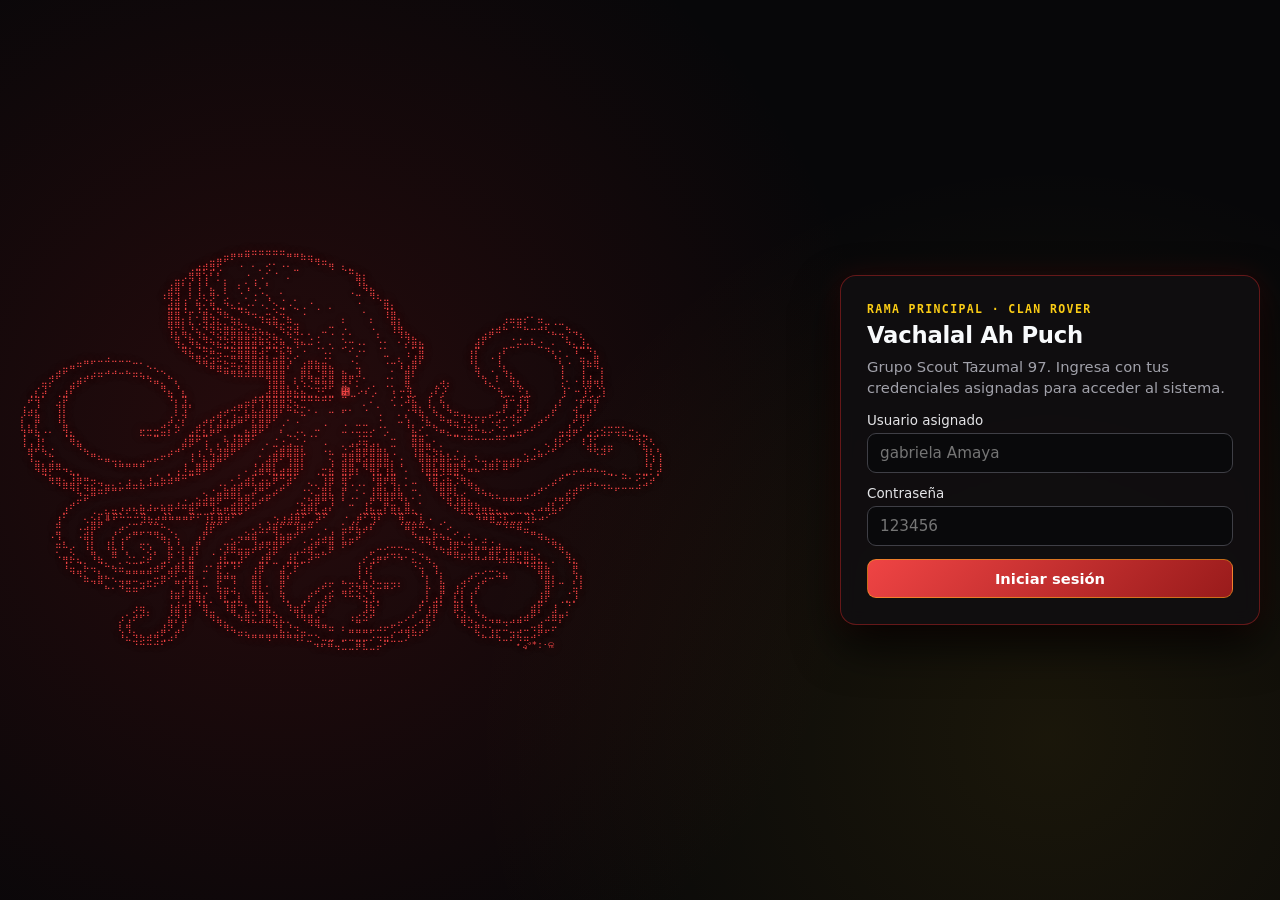
<file: cartilla_scout_con_escaner/login.html>
<!DOCTYPE html>
<html lang="es">
<head>
  <meta charset="UTF-8" />
  <meta name="viewport" content="width=device-width, initial-scale=1.0" />
  <title>Acceso — Clan Rover Vachalal Ah Puch</title>
  <style>
    :root {
      --bg: #070709;
      --panel: rgba(16, 14, 16, 0.94);
      --card-inner: rgba(20, 16, 18, 0.92);
      --text: #f8fafc;
      --muted: #a1a1aa;
      --red: #dc2626;
      --red-dark: #991b1b;
      --red-glow: rgba(220, 38, 38, 0.34);
      --yellow: #facc15;
      --yellow-soft: #fde047;
      --border: rgba(220, 38, 38, 0.42);
      --border-muted: #27272a;
    }

    * {
      box-sizing: border-box;
      font-family: system-ui, -apple-system, sans-serif;
    }

    body {
      margin: 0;
      background:
        radial-gradient(circle at 22% 50%, rgba(185, 28, 28, 0.18), transparent 55%),
        radial-gradient(circle at 82% 82%, rgba(250, 204, 21, 0.08), transparent 45%),
        var(--bg);
      color: var(--text);
      min-height: 100vh;
      display: flex;
      align-items: center;
      justify-content: center;
      padding: 20px;
      overflow-x: hidden;
    }

    /* Contenedor dividido: Pulpo a la izquierda, Login a la derecha */
    .split-layout {
      width: 100%;
      max-width: 1240px;
      display: grid;
      grid-template-columns: 1.25fr 0.85fr;
      align-items: center;
      gap: 28px;
    }

    /* Cuando se entra al Home, ocupa el ancho normal centrado */
    .split-layout.home-active {
      grid-template-columns: 1fr;
      max-width: 880px;
    }

    .split-layout.home-active .octopus-stage {
      display: none;
    }

    /* Escenario libre del pulpo a la izquierda */
    .octopus-stage {
      display: flex;
      align-items: center;
      justify-content: flex-start;
      overflow: hidden;
      padding: 8px 0;
    }

    .ascii-art {
      margin: 0;
      font-family: "DejaVu Sans Mono", Consolas, "Courier New", monospace;
      font-size: clamp(0.32rem, 0.72vw, 0.62rem);
      line-height: 1.06;
      color: #ef4444;
      text-shadow: 0 0 11px var(--red-glow);
      white-space: pre;
      user-select: none;
    }

    .card {
      background: var(--panel);
      backdrop-filter: blur(8px);
      border: 1px solid var(--border);
      box-shadow: 0 20px 45px rgba(0, 0, 0, 0.82), 0 0 28px rgba(220, 38, 38, 0.14);
      border-radius: 16px;
      padding: 26px;
    }

    .login-card {
      width: 100%;
      max-width: 420px;
      justify-self: end;
    }

    .kicker {
      font-family: Consolas, monospace;
      font-size: 0.72rem;
      letter-spacing: 0.12em;
      text-transform: uppercase;
      color: var(--yellow);
      margin-bottom: 6px;
      display: block;
      font-weight: 700;
    }

    h1, h3 {
      margin: 0 0 8px 0;
    }

    h1 {
      font-size: 1.42rem;
      letter-spacing: -0.01em;
    }

    p {
      color: var(--muted);
      margin: 0 0 14px 0;
      font-size: 0.92rem;
      line-height: 1.45;
    }

    label {
      display: block;
      font-size: 0.84rem;
      color: #e4e4e7;
      margin-bottom: 5px;
      font-weight: 500;
    }

    input[type="text"],
    input[type="password"] {
      width: 100%;
      background: #09090b;
      color: var(--text);
      border: 1px solid #3f3f46;
      border-radius: 9px;
      padding: 10px 12px;
      font-size: 0.95rem;
      margin-bottom: 13px;
      transition: border-color 0.2s, box-shadow 0.2s;
    }

    input[type="text"]:focus,
    input[type="password"]:focus {
      outline: none;
      border-color: var(--yellow);
      box-shadow: 0 0 0 3px rgba(250, 204, 21, 0.18);
    }

    button {
      background: linear-gradient(135deg, #ef4444, var(--red-dark));
      color: #ffffff;
      border: 1px solid rgba(250, 204, 21, 0.45);
      border-radius: 9px;
      padding: 10px 16px;
      font-weight: 800;
      cursor: pointer;
      font-size: 0.92rem;
      transition: transform 0.12s, filter 0.15s, box-shadow 0.15s;
    }

    button:hover {
      filter: brightness(1.1);
      box-shadow: 0 0 16px rgba(250, 204, 21, 0.22);
      transform: translateY(-1px);
    }

    button.secondary {
      background: #141418;
      color: #e4e4e7;
      border: 1px solid #3f3f46;
      font-weight: 600;
    }

    button.secondary:hover {
      background: #1f1f26;
      border-color: var(--yellow);
      box-shadow: none;
      filter: none;
      transform: none;
    }

    button:disabled {
      opacity: 0.42;
      cursor: not-allowed;
      transform: none;
      filter: none;
      box-shadow: none;
    }

    .error-msg {
      color: #fef08a;
      background: rgba(153, 27, 27, 0.32);
      border: 1px solid rgba(250, 204, 21, 0.45);
      border-radius: 8px;
      padding: 9px 11px;
      font-size: 0.85rem;
      margin-bottom: 12px;
      display: none;
    }

    .topbar {
      display: flex;
      flex-wrap: wrap;
      justify-content: space-between;
      align-items: center;
      gap: 12px;
      margin-bottom: 18px;
      padding-bottom: 14px;
      border-bottom: 1px solid rgba(220, 38, 38, 0.28);
    }

    .badge {
      display: inline-block;
      background: rgba(250, 204, 21, 0.14);
      color: var(--yellow-soft);
      border: 1px solid rgba(250, 204, 21, 0.42);
      padding: 4px 10px;
      border-radius: 999px;
      font-size: 0.78rem;
      font-weight: 600;
    }

    .grid-modulos {
      display: grid;
      grid-template-columns: repeat(auto-fit, minmax(230px, 1fr));
      gap: 14px;
    }

    .modulo-card {
      background: var(--card-inner);
      border: 1px solid var(--border-muted);
      border-radius: 12px;
      padding: 16px;
      display: flex;
      flex-direction: column;
      justify-content: space-between;
      gap: 14px;
    }

    .modulo-card.activo {
      border-color: var(--red);
      box-shadow: inset 0 0 20px rgba(220, 38, 38, 0.12), 0 0 0 1px rgba(250, 204, 21, 0.22);
    }

    .modulo-card.bloqueado {
      opacity: 0.6;
    }

    .tag-estado {
      font-family: Consolas, monospace;
      font-size: 0.72rem;
      font-weight: 700;
      text-transform: uppercase;
      letter-spacing: 0.05em;
      padding: 3px 8px;
      border-radius: 6px;
      display: inline-block;
      margin-bottom: 8px;
    }

    .tag-activo {
      background: rgba(250, 204, 21, 0.16);
      color: var(--yellow);
      border: 1px solid rgba(250, 204, 21, 0.42);
    }

    .tag-bloqueado {
      background: #141418;
      color: #a1a1aa;
      border: 1px solid #27272a;
    }

    .hidden {
      display: none !important;
    }

    @media (max-width: 920px) {
      .split-layout {
        grid-template-columns: 1fr;
        gap: 18px;
      }
      .octopus-stage {
        justify-content: center;
      }
      .ascii-art {
        font-size: clamp(0.28rem, 1.4vw, 0.5rem);
      }
      .login-card {
        justify-self: center;
      }
    }
  </style>
</head>
<body>
  <div id="mainLayout" class="split-layout">
    <!-- COLUMNA IZQUIERDA: PULPO COMPLETO SIN TAPAR -->
    <div class="octopus-stage" aria-hidden="true">
      <pre class="ascii-art">⠀⠀⠀⠀⠀⠀⠀⠀⠀⠀⠀⠀⠀⠀⠀⠀⠀⠀⠀⠀⠀⠀⠀⠀⠀⠀⠀⠀⣀⣤⡶⠶⠿⠛⠛⠛⠛⠛⠶⠶⣦⣤⣀⠀⠀ ⠀⠀⠀⠀⠀⠀⠀⠀⠀⠀⠀⠀⠀⠀⠀⠀⠀⠀⠀⠀⠀⠀⠀⠀⠀⠀⠀⠀⠀⠀⠀⠀⠀⠀⠀⠀⠀⠀⠀⠀⠀⠀⠀⠀⠀
⠀⠀⠀⠀⠀⠀⠀⠀⠀⠀⠀⠀⠀⠀⠀⠀⠀⠀⠀⠀⠀⠀⠀⠀⠀⣠⣴⢿⠟⠁⠀⠠⠀⠄⠀⠔⠂⠠⠄⠀⠀⠈⠙⠛⢶ ⡄⡀⠀⠀⠀⠀⠀⠀⠀⠀⠀⠀⠀⠀⠀⠀⠀⠀⠀⠀⠀⠀⠀⠀⠀⠀⠀⠀⠀⠀⠀⠀⠀⠀⠀⠀⠀⠀⠀⠀⠀⠀⠀⠀⠀⠀
⠀⠀⠀⠀⠀⠀⠀⠀⠀⠀⠀⠀⠀⠀⠀⠀⠀⠀⠀⠀⠀⠀⠀⢀⣾⢿⢣⠏⠎⠀⠀⠀⠠⠀⢁⠊⠐⠀⡀⠉⠀⠀⠀⠀⠀ ⠈⠛⣦⡄⠀⠀⠀⠀⠀⠀⠀⠀⠀⠀⠀⠀⠀⠀⠀⠀⠀⠀⠀⠀⠀⠀⠀⠀⠀⠀⠀⠀⠀⠀⠀⠀⠀⠀⠀⠀⠀⠀⠀⠀⠀⠀
⠀⠀⠀⠀⠀⠀⠀⠀⠀⠀⠀⠀⠀⠀⠀⠀⠀⠀⠀⠀⠀⢠⣿⠇⡎⢸⠸⡀⠁⡇⠀⡄⢂⠸⡀⠆⠀⠀⠀⠀⠀⠀⠀⠀ ⠀⠀⠀⠹⣧⡀⠀⠀⠀⠀⠀⠀⠀⠀⠀⠀⠀⠀⠀⠀⠀⠀⠀⠀⠀⠀⠀⠀⠀⠀⠀⠀⠀⠀⠀⠀⠀⠀⠀⠀⠀⠀⠀⠀⠀⠀
⠀⠀⠀⠀⠀⠀⠀⠀⠀⠀⠀⠀⠀⠀⠀⠀⠀⠀⠀⠀⢠⣿⢻⠀⡇⢸⡄⢿⠄⢃⠀⠐⡈⠠⠐⢄⠀⠂⠀⠀⠀⠀⠀⠀ ⠀⠀⠐⠤⠈⢿⡄⠀⠀⠀⠀⠀⠀⠀⠀⠀⠀⠀⠀⠀⠀⠀⠀⠀⠀⠀⠀⠀⠀⠀⠀⠀⠀⠀⠀⠀⠀⠀⠀⠀⠀⠀⠀⠀⠀
⠀⠀⠀⠀⠀⠀⠀⠀⠀⠀⠀⠀⠀⠀⠀⠀⠀⠀⠀⠀⠀⣼⣿⢸⠀⢷⠌⢷⡀⠳⣄⣂⠠⠌⠠⡈⠢⣈⠠⡁⢀⠐⠀⠀⡀ ⠀⠀⠐⠀⠀⠈⣿⡄⠀⠀⠀⠀⠀⠀⠀⠀⠀⠀⠀⠀⠀⠀⠀⠀⠀⠀⠀⠀⠀⠀⠀⠀⠀⠀⠀⠀⠀⠀⠀⠀⠀⠀⠀⠀⠀
⠀⠀⠀⠀⠀⠀⠀⠀⠀⠀⠀⠀⠀⠀⠀⠀⠀⠀⠀⠀⠀⣿⣿⠘⡖⡘⣾⣌⠻⣦⡀⠙⠳⢤⣀⠤⡑⢬⡀⠈⠠⠀⠈⠀⠀ ⠀⠀⠀⠂⠀⠀⢸⣷⠀⠀⠀⠀⠀⠀⠀⠀⠀⠀⠀⠀⠀⠀⠀⠀⠀⠀⢀⡀⠀⠀⠀⠀⠀⠀⠀⠀⠀⠀⠀⠀⠀⠀⠀⠀⠀⠀
⠀⠀⠀⠀⠀⠀⠀⠀⠀⠀⠀⠀⠀⠀⠀⠀⠀⠀⠀⠀⠀⣿⣿⡇⢧⠠⣻⣼⡧⣄⡻⢧⣄⡀⠘⠻⢿⡤⣛⢤⠀⠀⠀⠀⣀ ⠃⠀⠀⠀⠃⠀⠀⢿⣇⠀⠀⠀⠀⠀⠀⠀⠀⠀⠀⠀⠀⠀⢀⡜⢛⣿⡃⠀⢛⡤⠠⠤⡀⠀⠀⠀⠀⠀⠀⠀⠀⠀⠀⠀⠀
⠀⠀⠀⠀⠀⠀⠀⠀⠀⠀⠀⠀⠀⠀⠀⠀⠀⠀⠀⠀⠀⢸⣆⢷⡌⢳⣌⠺⣝⡿⣿⣷⣮⣽⡳⢦⣄⠙⢮⠻⠄⠄⢀⠒⠠ ⠌⠄⠀⠀⠈⡄⠀⠘⢻⣦⡀⠀⠀⠀⠀⠀⠀⠀⠀⠀⣠⡾⠛⠉⠀⠀⠉⠉⠉⠑⠦⢤⡙⠲⡄⠀⠀⠀⠀⠀⠀⠀⠀⠀⠀⠀
⠀⠀⠀⠀⠀⠀⠀⠀⠀⠀⠀⠀⠀⠀⠀⠀⠀⠀⠀⠀⠀⠀⢻⣄⠻⣦⡙⠳⣮⣝⡳⣿⣿⣾⠿⣳⣝⢷⡀⢻⠦⠬⠐⠀⠄ ⢑⠒⠠⠄⠀⠐⠂⠀⠂⡜⣿⣦⠀⠀⠀⠀⠀⠀⠀⣼⠏⠀⠀⠀⣈⡬⠤⠧⣐⠀⠄⠀⠳⣄⣸⡄⠀⠀⠀⠀⠀⠀⠀⠀⠀⠀
⠀⠀⠀⠀⠀⠀⠀⠀⠀⠀⠀⠀⠀⠀⠀⠀⠀⠀⠀⠀⠀⠀⠀⠻⣧⣈⢛⠷⢤⣉⣛⣿⣿⣿⢼⡋⠙⣧⠻⢀⠐⠀⠈⠡⠌ ⠁⠊⡐⠂⠀⠈⣁⠀⠀⢠⢁⣿⠀⠀⠀⠀⠀⠀⢰⡏⠀⠀⢠⠏⠀⠀⠀⠀⠀⠙⢆⠂⡀⠸⠉⠙⣆⠀⠀⠀⠀⠀⠀⠀⠀⠀
⠀⠀⠀⠀⠀⠀⠀⣀⣤⠶⠖⠒⠚⠒⠒⠒⠤⠄⡀⠀⠀⠀⠀⠀⠈⠻⢷⣽⣓⠦⣭⣙⣻⣿⣿⣧⣿⣿⡱⠁⢠⣶⣦⣬⡁ ⠀⠐⠄⠀⠀⠀⠠⠤⢣⢀⣾⠏⠀⠀⠀⠀⠀⠀⠸⡇⠀⠈⢸⡀⠀⠀⠀⠀⠀⠀⠈⢇⠠⠀⢻⣦⣿⠀⠀⠀⠀⠀⠀⠀⠀⠀
⠀⠀⠀⠀⢀⣴⠟⠉⠀⢀⣠⣤⠴⠴⠤⠦⣤⣄⡈⠑⠢⡀⠀⠀⠀⠀⠀⠉⠛⠿⢶⣷⣽⣿⣿⣿⣿⣿⠁⠀⣿⣏⠙⣿⣿ ⣦⣀⣹⠀⠀⠀⠀⠂⠈⣾⡏⠀⠀⠀⠀⠀⠀⠀⠀⢻⡀⠐⡀⢳⡄⠀⠀⠀⠀⠀⠀⢸⠀⠀⢸⢀⠈⡇⠀⠀⠀⠀⠀⠀⠀⠀
⠀⠀⠀⣤⡝⠁⠀⣠⡾⠋⠁⠀⠀⠀⠀⠀⠀⠈⠙⠶⣄⠉⢆⠀⠀⠀⠀⠀⠀⠀⠀⠀⠀⠀⠀⢹⣿⣿⡀⢇⢣⡙⠿⢷⣿ ⣟⠏⡂⠁⢀⠀⢈⡁⠀⣿⠀⠀⠀⢀⢴⡄⠀⠀⠀⠀⠹⣄⠃⠀⢻⣆⠀⠀⠀⠀⠀⢨⠂⠐⢸⣾⢶⡇⠀⠀⠀⠀⠀⠀⠀⠀
⠀⢀⡎⡼⠀⢀⣰⠏⠀⠀⠀⠀⠀⠀⠀⠀⠀⠀⠀⠀⠙⣦⠈⣆⠀⠀⠀⠀⠀⠀⠀⠀⠀⠀⢀⣼⣿⣿⣷⣮⣦⣈⡙⢋⣁ ⵵⣀⠔⠎⡠⠀⠀⠆⠒⣻⡀⠀⢠⠏⡜⠀⠀⠀⠀⠀⠀⠈⢳⣀⡀⢋⣆⠀⠀⠀⠀⢸⠁⠒⢸⢃⢈⡇⠀⠀⠀⠀⠀⠀⠀⠀
⠀⠞⢻⠁⠀⣠⡟⠀⠀⠀⠀⠀⠀⠀⠀⠀⠀⠀⠀⠀⠀⠘⡆⣹⡀⠀⠀⠀⠀⠀⠀⣀⣤⡾⢻⢻⣿⣿⡳⣍⠛⠛⠛⠛⠋ ⠉⠀⠀⡀⠄⠀⠀⢊⢈⠼⣧⠀⢸⠀⢧⡀⠀⠀⠀⠀⠀⠀⠀⣱⠒⣸⢻⠀⠀⠀⢀⡎⠀⠐⡾⠺⡾⠀⠀⠀⠀⠀⠀⠀⠀⠀
⢸⣴⣎⠀⠀⢸⡇⠀⠀⠀⠀⠀⠀⠀⠀⠀⠀⠀⠀⠀⠀⠀⡇⣹⠁⠀⠀⠀⣠⡴⢚⠋⣇⣧⣼⣾⣿⠏⠛⠮⣍⠂⠄⠀⠤ ⠖⠂⠀⠐⠀⢁⠀⠀⡀⡐⠻⣧⠈⢧⡈⠳⣤⣀⡀⠀⠀⣀⡤⠏⢀⠞⡞⠀⠀⢀⡞⠀⠀⢺⣁⣰⠃⠀⠀⠀⠀⠀⠀⠀⠀⠀
⡇⡀⡿⠀⠀⠸⣇⠀⠀⠀⠀⠀⠀⠀⠀⠀⠀⠀⠀⠀⢀⡼⡐⡎⠀⢀⡴⡞⣹⣰⣼⠿⠋⣏⣿⡿⠋⢀⠂⠠⠀⠀⠀⢀⠀ ⢀⠀⣀⣀⠀⠐⠀⠀⠤⢱⡀⠘⣧⡀⠛⢶⣤⠸⢍⡋⠏⠡⡴⠊⢙⠟⠀⢀⡴⠋⠀⠀⢀⠞⢹⠃⠀⠀⠀⠀⠀⠀⠀⠀⠀⠀
⢳⠷⣧⠠⠄⠀⢻⡄⠀⠀⠀⠀⠀⠀⠀⠀⠀⣖⣒⣒⣭⡆⠝⠀⣠⡟⣆⡷⠟⠉⢁⡀⣦⣿⠟⠁⠀⠆⡀⠠⢄⠀⠒⠀⠀ ⠤⠠⠤⠤⠔⠈⡡⠀⠀⠈⣧⠊⡀⠙⠶⣄⣈⠉⠛⠓⠦⠔⠈⠋⣀⣤⠖⠋⠀⠀⠀⢤⣼⡶⠃⣠⢔⣪⡭⢭⣥⡒⢄⡀⠀⠀
⢸⢀⢸⠆⠀⠀⠈⢿⣄⠀⠀⠀⠀⠀⠀⠀⠀⠀⠀⠉⠀⠀⠀⣰⣿⠟⢩⠀⡀⢧⣸⣿⡿⠃⠀⡀⠐⠠⢈⠑⠠⠈⠁⢀⠀ ⠀⢀⣨⣭⢁⡀⠀⠒⠀⠀⣿⣿⣀⠄⠀⠀⠉⠙⠛⠒⠒⠒⠛⠋⠉⠀⠀⠀⠀⡀⢰⣏⠜⠀⢰⢹⡋⠀⠀⠀⠀⠙⢳⡝⢆⠀
⠈⣾⠞⢧⡐⠀⠀⠀⠙⢦⣀⠀⠀⠀⠀⠀⠀⠀⠀⠀⠀⣠⠴⠋⢁⢠⠘⣆⢳⣾⡿⠋⠀⠀⠐⠀⣩⣾⣿⣿⣇⠀⠀⠠⣄ ⣑⣩⣷⣾⣿⣷⣆⢉⠀⠀⢹⣿⡛⢦⡅⡀⠠⠀⠀⠀⠀⠀⠀⠀⠀⠀⡀⠐⣄⡨⠞⠁⠀⠀⠀⠻⢗⣺⠟⠀⠀⠀⠀⢻⡆⢆
⠀⠸⣤⡀⣩⣀⠀⠀⠀⠀⠉⠓⠶⢤⣄⣀⣀⣠⠤⠖⠋⠁⠀⢀⠸⣈⣧⣼⠿⠋⠀⠀⠀⢀⢁⣼⡿⠋⢹⣿⡇⠀⠀⠀⢢ ⣽⣿⠿⣵⣿⣿⣿⡄⢐⠀⠈⢿⣿⡷⣿⣗⣓⣼⠄⠣⢤⣠⡦⣤⣴⡦⠼⠚⠉⠀⠀⠀⠀⠀⠀⠀⠀⠀⠀⠀⠀⠀⠀⢸⡸⢸
⠀⠀⠻⣷⠟⠛⠲⣄⡀⠀⠀⠀⠀⠈⠉⠉⠉⠉⠀⠀⠀⡀⢠⠸⣤⣿⠟⠋⠀⠀⠀⠀⠄⢨⣾⢿⣇⣴⣾⣿⠃⠀⢀⡒⣮ ⣿⣿⡆⠙⢿⣏⢹⣇⠈⠄⠀⠸⣿⣷⢻⣿⣿⠙⠶⠦⠚⠛⠃⠛⠉⠁⠀⠀⠀⠀⠀⠀⣀⡤⠴⠴⠦⢤⣀⠀⡀⠀⣀⣈⡃⡼
⠀⠀⠀⠈⢷⣶⣄⣸⣷⠶⢤⣀⠀⠀⡀⢠⠀⡄⢰⣈⣦⣵⠾⠛⠉⠀⠀⠀⠀⠀⠄⢃⣴⡏⣠⣄⡿⠛⣽⠃⠀⡀⠀⢹⣿ ⣿⠃⠀⠀⠸⣿⡾⣿⠀⠂⣀⠀⠹⣿⣡⣦⢙⢷⣄⠀⠀⠀⠀⠀⠀⠀⠀⠀⠀⠀⣠⠞⠁⠀⠀⢀⡀⠀⠈⠁⠚⠂⠔⢋⡴⠁
⠀⠀⠀⠀⠀⠈⠛⠻⣇⠻⣷⣬⡿⠷⠖⠛⠛⠛⠉⠉⠁⠀⠀⠀⠀⠀⡀⠠⣈⣧⣾⡟⠉⣹⠿⠋⣠⠞⠁⠀⠠⢌⠑⣾⡇ ⡾⠈⠌⡁⢰⣿⣆⣸⣇⠁⠤⠀⠀⠹⣿⣿⡇⢀⠙⢷⣄⡀⠀⠀⠀⠀⠀⢀⡴⠊⠁⠀⣠⣴⠟⠋⠉⠙⠓⠖⠒⠒⠚⠉⠀⠀
⠀⠀⠀⠀⠀⠀⠀⢀⡬⠟⠉⠀⠀⠀⠀⠀⠀⠀⠀⠀⠀⠀⢀⠠⢀⣢⣼⣶⡿⠛⢛⣷⡿⣃⡴⠟⠁⠀⠀⢀⡐⢦⣿⠿⢻ ⠇⠐⠂⢀⡾⠻⣿⠟⠻⣆⠂⡁⠀⠀⠙⣷⢹⣷⣄⡀⠈⠙⠓⠶⠶⠶⠚⠉⠀⢀⡰⠶⡷⠃⠀⠀⠀⠀⠀⠀⠀⠀⠀⠀⠀⠀
⠀⠀⠀⠀⠀⠀⣰⠋⠀⠀⢀⠀⣄⣤⡰⡴⢦⣷⠼⠖⢷⡿⠚⠛⣿⠋⠉⣹⣦⡶⣿⣿⠞⠋⠀⠀⠀⠀⠀⢠⣽⡿⣇⣴⠎ ⠀⠉⠀⣸⣦⣤⡏⣿⣆⣿⣄⠀⠀⠀⠀⠈⠻⣽⣟⢻⣶⣦⣄⣀⣀⣀⣀⡠⠴⠾⣧⠞⠀⠀⠀⠀⠀⠀⠀⠀⠀⠀⠀⠀⠀
⠀⠀⠀⠀⠀⢰⠃⠀⠀⢄⣢⣏⥥⠟⠓⠒⠒⣻⣦⡴⠾⠷⠶⠶⠟⠋⢹⣇⣿⡾⠋⠁⠀⠀⠀⡀⢢⣰⣼⣿⠋⣀⡽⠋⠀ ⠐⢀⡾⠋⢻⠏⠀⠈⢿⣀⡈⣇⠠⠀⢀⠀⠀⠀⠉⠻⠾⣿⣙⣏⣁⣀⣹⡧⠴⠊⠀⠀⠀⠀⠀⠀⠀⠀⠀⠀⠀⠀⠀⠀⠀⠀
⠀⠀⠀⠀⠀⣛⠀⠀⠠⢴⡿⠋⠀⢀⡴⠊⣉⣁⣈⣉⠓⢄⠀⠀⠀⠀⣸⡟⠉⠀⠀⠀⡀⢄⣣⡼⣿⠋⠉⢹⡿⠛⠀⠠⢀ ⣥⡾⣧⡴⠏⠀⠀⠀⠈⠿⡟⠛⠢⡄⠁⠔⢀⠀⠀⠀⠀⠀⠉⠙⠛⠿⣤⣀⠀⠀⠀⠀⠀⠀⠀⠀⠀⠀⠀⠀⠀⠀⠀⠀⠀⠀
⠀⠀⠀⠀⠐⠹⡀⠀⠐⢿⡇⠀⢀⡎⢠⠞⠉⠁⠈⠙⢷⡄⢣⠀⠀⣰⠏⠀⠀⠀⢄⡲⠾⢿⢀⣀⣸⣷⡿⠋⢀⠠⣨⣴⣾ ⣇⣤⠞⠀⠀⠀⠀⠀⠀⠀⠙⢶⣦⡟⠳⢦⣁⡐⢃⠄⣠⢀⠀⠀⠀⠀⠀⠉⠻⢦⣄⠀⠀⠀⠀⠀⠀⠀⠀⠀⠀⠀⠀⠀⠀⠀
⠀⠀⠀⠀⠀⡛⠓⡔⠀⠸⣇⠀⠸⣧⠸⡀⠀⠫⡱⡀⠀⡷⢈⡆⢰⡏⠀⠀⠠⣹⣿⣤⣤⡼⠟⢫⣿⠋⠀⢀⣠⣾⠋⡀⡿ ⠋⠁⠀⠀⣀⠤⠔⠒⠒⠤⣄⠀⠈⠳⢦⣼⣟⠉⢻⡶⠶⣴⣾⢤⣄⣐⣀⠄⠀⠀⠙⢷⡀⠀⠀⠀⠀⠀⠀⠀⠀⠀⠀⠀⠀⠀
⠀⠀⠀⠀⠀⠐⢶⡮⣄⠀⠹⣦⠀⠛⠀⡑⠂⣐⡼⠁⢀⡟⠀⡇⣾⠁⠀⠈⢰⣇⣀⣹⠋⠀⣰⡿⠁⠀⣸⡏⣀⡼⠛⠉⠀ ⠀⠀⠀⡔⢡⡶⠞⠙⠳⠂⣄⠙⢦⠀⠀⠉⠛⠟⠻⠷⠴⠿⢧⣼⣿⣍⣿⢷⣅⠀⡀⠀⢻⡄⠀⠀⠀⠀⠀⠀⠀⠀⠀⠀⠀⠀
⠀⠀⠀⠀⠀⠀⠸⣤⣈⡧⢤⡈⠓⢦⣥⣈⣉⣁⣠⣴⠟⣠⣾⣇⣿⠀⣐⠂⡿⠋⠹⠃⠀⢠⣿⠁⠉⣰⠋⡟⠁⠀⠀⠀⠀ ⠀⠀⢸⢠⠏⠀⠀⠀⠀⠀⠐⢥⠀⢳⠀⠀⠀⠀⠀⠀⢀⣀⡀⠀⠀⠈⠙⠻⣿⣧⠀⠀⠀⡿⠀⠀⠀⠀⠀⠀⠀⠀⠀⠀⠀⠀
⠀⠀⠀⠀⠀⠀⠀⠈⠙⣦⣀⣷⠦⢄⣀⣉⣉⠉⣉⠤⣶⠝⣃⣠⣿⡀⠄⠀⣿⠾⢶⠀⠀⣾⡇⠀⠀⣿⠎⠀⠀⠀⠀⠀⠀ ⡀⠀⠸⡈⢇⠀⠀⠀⠀⠀⠀⠘⡆⠈⡇⠀⠀⢀⡴⠋⣡⠤⠚⠷⠀⠀⠀⠀⠹⣿⡆⠀⠀⡹⡆⠀⠀⠀⠀⠀⠀⠀⠀⠀⠀⠀
⠀⠀⠀⠀⠀⠀⠀⠀⠀⠀⠈⠉⠦⠄⠺⣭⣤⠽⠓⠋⠁⢀⠉⡇⣹⡇⠒⠀⣧⣤⣨⠀⠀⣿⡇⠂⠀⡟⠀⠀⠀⠀⣠⠞⢋ ⣉⣝⡳⢿⡪⠭⠿⠝⠃⠀⠀⠀⡧⠀⣿⠀⢰⡝⠀⡼⠁⠀⠀⠀⠀⠀⠀⠀⠀⣿⠃⠉⠀⣥⠇⠀⠀⠀⠀⠀⠀⠀⠀⠀⠀⠀
⠀⠀⠀⠀⠀⠀⠀⠀⠀⠀⠀⠀⠀⠀⠀⠀⠀⠀⠀⠀⠀⠸⠿⠃⡿⣿⡎⠀⠸⣏⢈⡇⠀⢹⣿⡁⠀⢻⡀⠀⢀⡞⠁⡰⡗ ⠙⠓⠺⣢⢹⡀⠀⠀⠀⠀⠀⢀⡇⢠⡏⠀⡏⡇⢸⠁⠀⠀⠀⠀⠀⠀⠀⠀⣸⡟⠀⠀⡈⡸⠀⠀⠀⠀⠀⠀⠀⠀⠀⠀⠀⠀
⠀⠀⠀⠀⠀⠀⠀⠀⠀⠀⠀⠀⠀⠀⠀⠀⢠⣤⠀⠀⠀⢰⣼⢲⡇⠘⣷⠁⠀⢹⣿⠛⡆⠈⣿⣧⠀⠀⢳⣤⡞⠀⣼⡞⠀ ⠀⠀⠀⢸⣧⠃⠀⠀⠀⠀⠀⡞⢠⣿⠃⠀⣿⡇⠘⡆⠀⠀⠀⠀⠀⠀⠀⣴⡟⠀⢰⠈⠙⠁⠀⠀⠀⠀⠀⠀⠀⠀⠀⠀⠀⠀
⠀⠀⠀⠀⠀⠀⠀⠀⠀⠀⠀⠀⠀⠀⢠⢂⡵⠞⠃⠀⠀⣜⡻⢸⠃⠀⠘⢿⣄⠀⠙⢦⣿⡓⢸⣏⡳⡄⠀⠹⢷⣶⣡⠁⠀ ⠀⢠⣔⣫⠞⠀⠀⠀⠀⡠⠎⢀⡞⡏⠀⠀⠱⣼⣄⠙⢦⣀⣀⠀⢀⣠⣴⠟⠁⣠⣿⡶⠃⠀⠀⠀⠀⠀⠀⠀⠀⠀⠀⠀⠀⠀
⠀⠀⠀⠀⠀⠀⠀⠀⠀⠀⠀⠀⠀⠀⡇⢾⠀⠀⠀⠀⣰⡻⢁⡏⠀⠀⠀⠀⠙⢷⣄⠀⠈⠉⠉⠉⠻⡏⠱⢤⠀⠙⠻⠶⣤ ⡄⣀⣉⣀⣀⣠⡤⠖⢋⣠⡔⢉⡟⠀⠀⠀⠀⠙⠬⡷⠦⢌⣉⣙⠉⢉⣀⢤⣾⣀⡤⠁⠀⠀⠀⠀⠀⠀⠀⠀⠀⠀⠀⠀⠀⠀
⠀⠀⠀⠀⠀⠀⠀⠀⠀⠀⠀⠀⠀⠀⠸⣌⠳⢦⣴⠾⢋⣠⠏⠀⠀⠀⠀⠀⠀⠀⠈⠛⠳⠶⠶⢶⠶⠿⠷⢶⡟⠒⠢⣀⣀ ⣀⣉⣉⣉⡡⢤⣤⠎⠉⡹⠛⠋⠀⠀⠀⠀⠀⠀⠀⠙⠦⠼⢧⣀⡽⢯⣤⠴⠋⠁⠀⠀⠀⠀⠀⠀⠀⠀⠀⠀⠀⠀⠀⠀⠀⠀
⠀⠀⠀⠀⠀⠀⠀⠀⠀⠀⠀⠀⠀⠀⠀⠀⠙⠓⠒⠚⠋⠀⠀⠀⠀⠀⠀⠀⠀⠀⠀⠀⠀⠀⠀⠀⠀⠀⠀ ⠀⠉⠲⠖⠿⢤⣁⣀⡿⣇⣀⡤⠋⠉⠉⠀⠀⠀⠀⠀⠀⠀⠀⠀⠀⠀⠀⠀⠀⠀⠀⋆.ೃ࿔*:･ଳ</pre>
    </div>

    <!-- COLUMNA DERECHA: LOGIN -->
    <section id="loginView" class="card login-card">
      <span class="kicker">Rama Principal · Clan Rover</span>
      <h1>Vachalal Ah Puch</h1>
      <p>Grupo Scout Tazumal 97. Ingresa con tus credenciales asignadas para acceder al sistema.</p>

      <div id="loginError" class="error-msg"></div>

      <form id="loginForm" autocomplete="off">
        <label for="usuarioInput">Usuario asignado</label>
        <input id="usuarioInput" type="text" autocomplete="off" placeholder="gabriela Amaya" required />

        <label for="passwordInput">Contraseña</label>
        <input id="passwordInput" type="password" autocomplete="new-password" placeholder="123456" required />

        <button type="submit" style="width:100%;">Iniciar sesión</button>
      </form>
    </section>

    <!-- PANTALLA DE INICIO (DESPUÉS DE INICIAR SESIÓN) -->
    <section id="homeView" class="card hidden">
      <div class="topbar">
        <div>
          <span class="badge" id="sesionBadge">Sesión activa</span>
          <span class="kicker" style="margin-top:8px;">Grupo Scout Tazumal 97 · Rama Principal</span>
          <h1>Pantalla de Inicio</h1>
          <p style="margin:0;">Selecciona el módulo disponible para continuar.</p>
        </div>
        <button id="logoutBtn" class="secondary" type="button">Cerrar sesión</button>
      </div>

      <div class="grid-modulos">
        <!-- ASPIRANTE -> REDIRIGE A index.html -->
        <div class="modulo-card activo">
          <div>
            <span class="tag-estado tag-activo">Habilitado</span>
            <h3>Aspirante</h3>
            <p style="margin:0;">Abre la Cartilla Digital y el Camino de Adelanto Rover (16 pruebas).</p>
          </div>
          <button id="entrarAspiranteBtn" type="button">Entrar a Aspirante</button>
        </div>

        <!-- EL COMPROMISO (BLOQUEADO) -->
        <div class="modulo-card bloqueado">
          <div>
            <span class="tag-estado tag-bloqueado">En pausa</span>
            <h3>El Compromiso</h3>
            <p style="margin:0;">Etapa siguiente del clan. Se habilitará en una fase posterior.</p>
          </div>
          <button type="button" disabled>No disponible aún</button>
        </div>

        <!-- NAVEGACION (BLOQUEADO) -->
        <div class="modulo-card bloqueado">
          <div>
            <span class="tag-estado tag-bloqueado">En pausa</span>
            <h3>Navegación</h3>
            <p style="margin:0;">Módulo de ruta y avance. Se habilitará más adelante.</p>
          </div>
          <button type="button" disabled>No disponible aún</button>
        </div>
      </div>
    </section>
  </div>

  <script>
    const CREDENCIALES_ASIGNADAS = [
      {
        usuario: "gabriela Amaya",
        password: "123456",
        nombre: "Gabriela Amaya",
        rol: "Usuario Clan"
      }
    ];

    const CLAVE_SESION = "sesion_rover_tazumal_97";
    const RUTA_ASPIRANTE = "index.html";

    const mainLayout = document.getElementById("mainLayout");
    const loginView = document.getElementById("loginView");
    const homeView = document.getElementById("homeView");
    const loginForm = document.getElementById("loginForm");
    const loginError = document.getElementById("loginError");
    const sesionBadge = document.getElementById("sesionBadge");

    function normalizarUsuario(texto) {
      return String(texto || "").trim().toLowerCase().replace(/\s+/g, " ");
    }

    function mostrarError(msg) {
      loginError.textContent = msg;
      loginError.style.display = "block";
    }

    function mostrarInicio(usuarioObj) {
      sesionBadge.textContent = `${usuarioObj.nombre} (${usuarioObj.rol})`;
      loginError.style.display = "none";
      loginView.classList.add("hidden");
      homeView.classList.remove("hidden");
      mainLayout.classList.add("home-active");
    }

    loginForm.addEventListener("submit", (e) => {
      e.preventDefault();

      const rawUser = document.getElementById("usuarioInput").value || "";
      const rawPass = document.getElementById("passwordInput").value || "";

      const userVal = normalizarUsuario(rawUser);
      const passVal = rawPass.trim();

      const cuenta = CREDENCIALES_ASIGNADAS.find(
        (c) => normalizarUsuario(c.usuario) === userVal
      );

      if (!cuenta) {
        mostrarError(`Usuario no encontrado ("${rawUser}"). Usa: gabriela Amaya`);
        return;
      }

      if (cuenta.password !== passVal) {
        mostrarError(`Contraseña incorrecta ("${rawPass}"). Verifica que sea: 123456`);
        return;
      }

      sessionStorage.setItem(CLAVE_SESION, JSON.stringify({
        usuario: cuenta.usuario,
        nombre: cuenta.nombre,
        rol: cuenta.rol,
        horaLogin: new Date().toISOString()
      }));

      mostrarInicio(cuenta);
    });

    document.getElementById("entrarAspiranteBtn").addEventListener("click", () => {
      window.location.href = RUTA_ASPIRANTE;
    });

    document.getElementById("logoutBtn").addEventListener("click", () => {
      sessionStorage.removeItem(CLAVE_SESION);
      loginForm.reset();
      homeView.classList.add("hidden");
      loginView.classList.remove("hidden");
      mainLayout.classList.remove("home-active");
    });

    const sesionGuardada = sessionStorage.getItem(CLAVE_SESION);
    if (sesionGuardada) {
      try {
        const parsed = JSON.parse(sesionGuardada);
        if (parsed?.usuario) mostrarInicio(parsed);
      } catch (_) {
        sessionStorage.removeItem(CLAVE_SESION);
      }
    }
  </script>
</body>
</html>
</file>
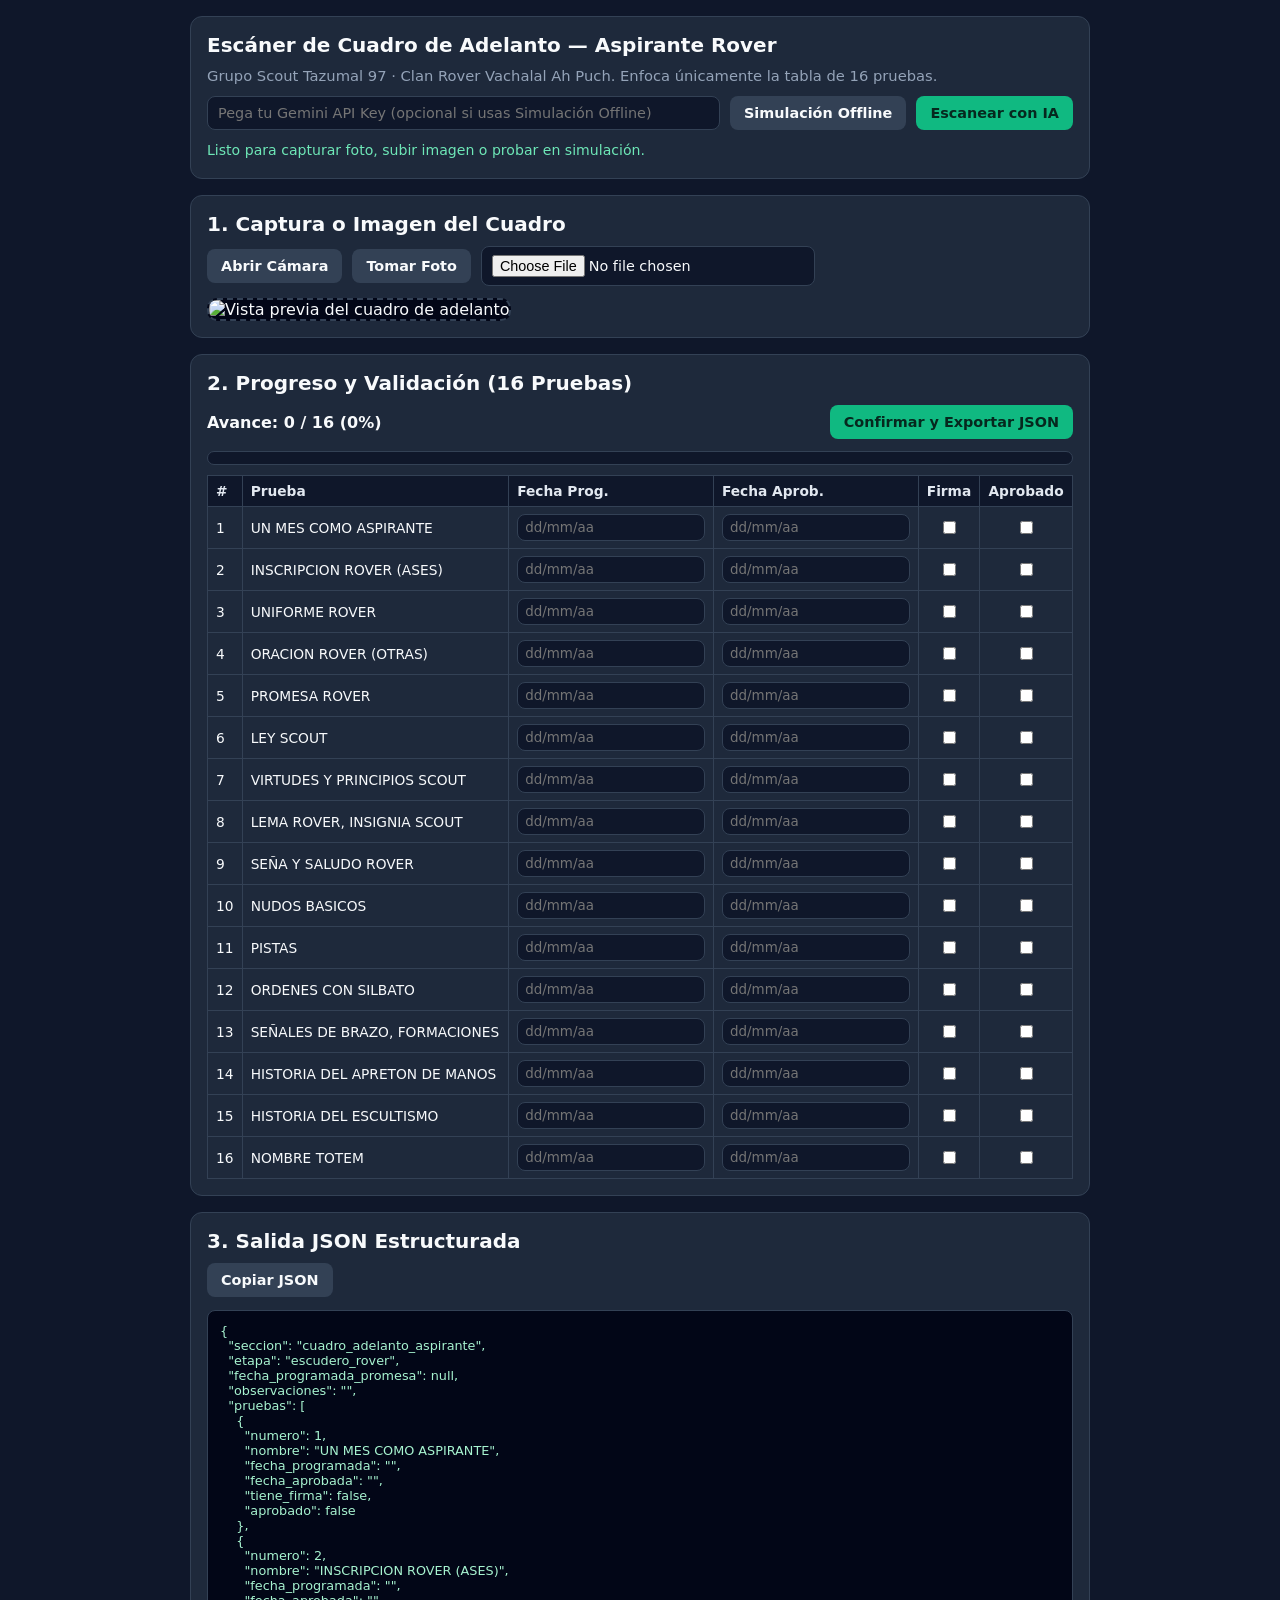
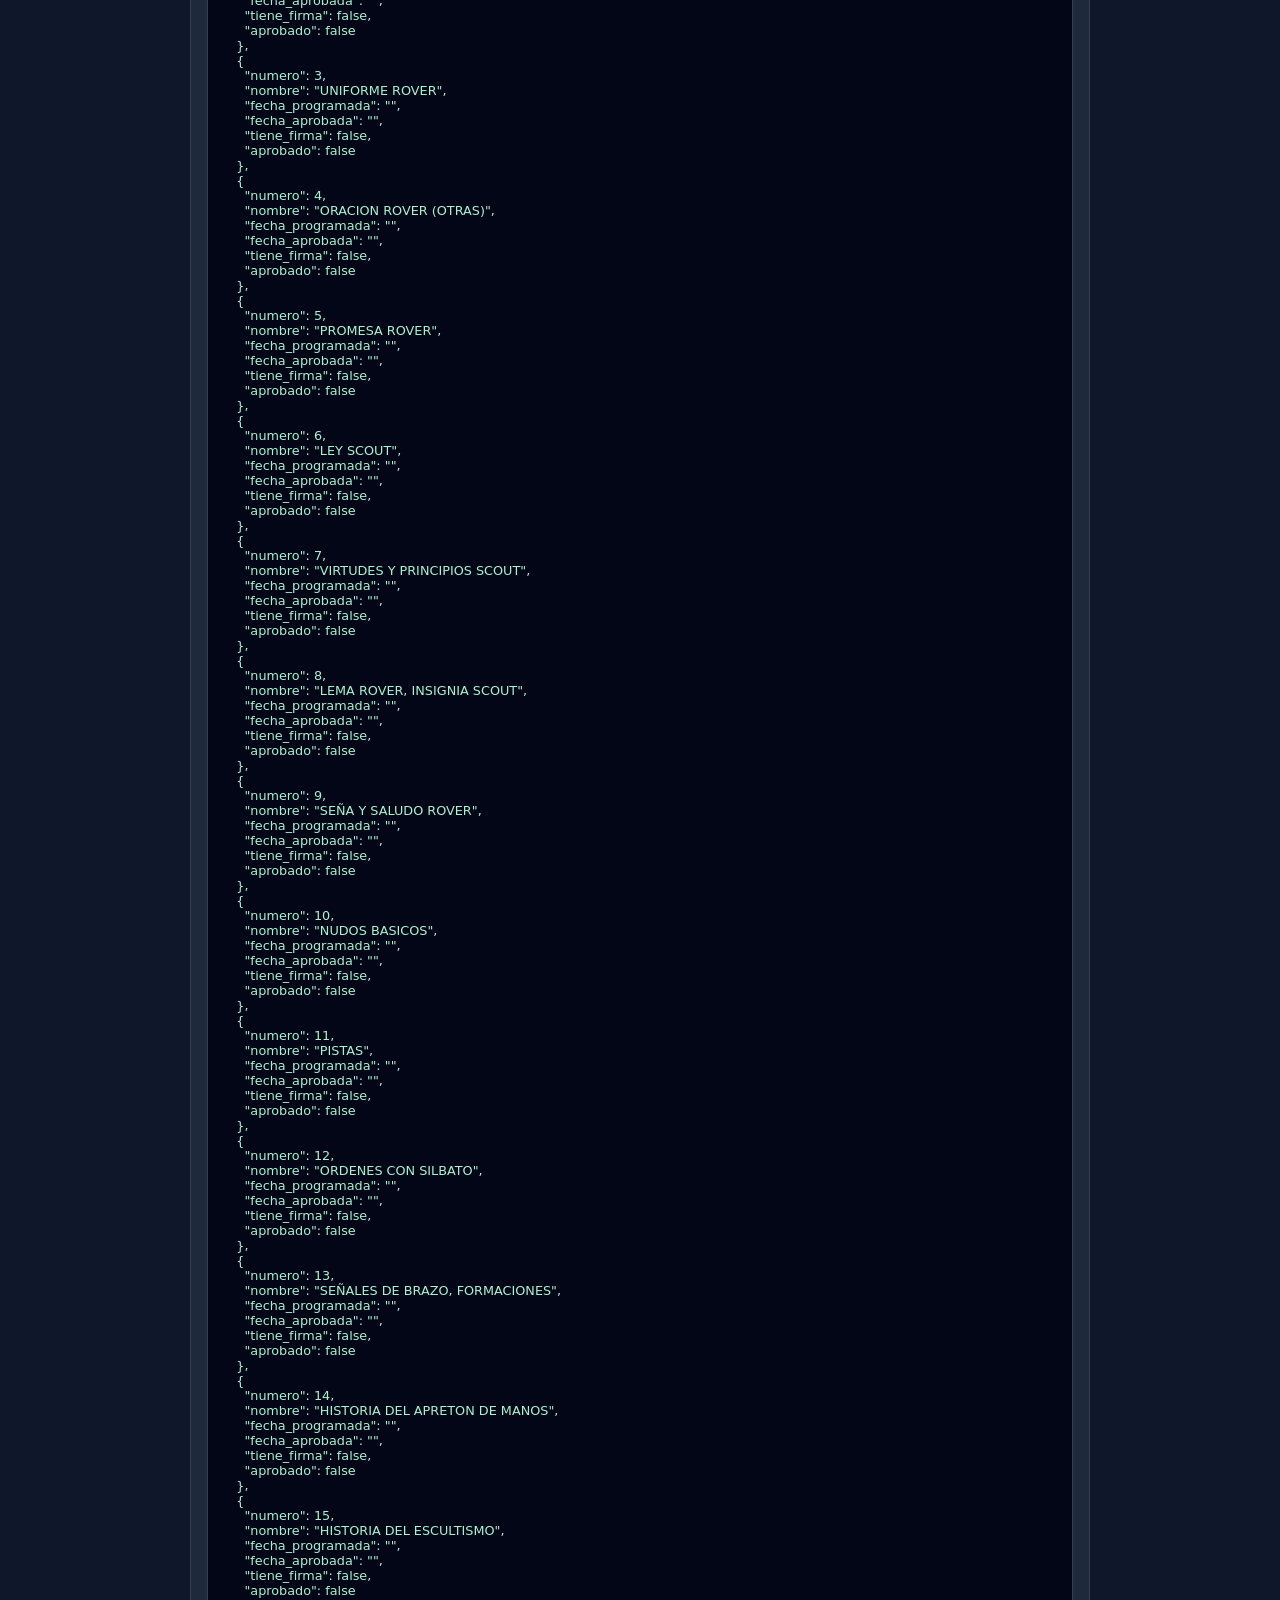
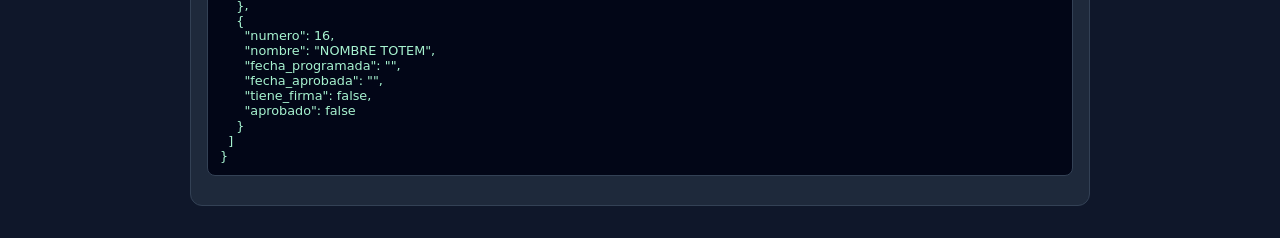
<file: cartilla_scout_con_escaner/prb.html>
<!DOCTYPE html>
<html lang="es">
<head>
  <meta charset="UTF-8" />
  <meta name="viewport" content="width=device-width, initial-scale=1.0" />
  <title>Escáner Cuadro de Adelanto — Tazumal 97</title>
  <style>
    :root {
      --bg: #0f172a;
      --card: #1e293b;
      --text: #f8fafc;
      --muted: #94a3b8;
      --accent: #10b981;
      --accent-dark: #059669;
      --border: #334155;
    }
    * { box-sizing: border-box; font-family: system-ui, -apple-system, sans-serif; }
    body { margin: 0; background: var(--bg); color: var(--text); padding: 16px; }
    .container { max-width: 900px; margin: 0 auto; }
    .card { background: var(--card); border: 1px solid var(--border); border-radius: 12px; padding: 16px; margin-bottom: 16px; }
    h1, h2 { margin: 0 0 10px 0; font-size: 1.25rem; }
    p { color: var(--muted); margin: 0 0 12px 0; font-size: 0.92rem; }
    .row { display: flex; flex-wrap: wrap; gap: 10px; align-items: center; margin-bottom: 12px; }
    input[type="password"], input[type="text"], input[type="file"] {
      background: #0f172a; color: var(--text); border: 1px solid var(--border);
      border-radius: 8px; padding: 8px 10px; font-size: 0.9rem;
    }
    input[type="password"] { min-width: 260px; flex: 1; }
    button {
      background: var(--accent); color: #06281e; border: none; border-radius: 8px;
      padding: 9px 14px; font-weight: 600; cursor: pointer; font-size: 0.9rem;
    }
    button:hover { background: var(--accent-dark); color: #fff; }
    button.secondary { background: #334155; color: var(--text); }
    button.secondary:hover { background: #475569; }
    video, img.preview {
      width: 100%; max-height: 360px; object-fit: contain;
      background: #020617; border: 2px dashed var(--border); border-radius: 10px;
    }
    .progress-wrap { background: #0f172a; border-radius: 999px; height: 14px; overflow: hidden; border: 1px solid var(--border); }
    .progress-bar { height: 100%; width: 0%; background: var(--accent); transition: width 0.25s ease; }
    table { width: 100%; border-collapse: collapse; font-size: 0.86rem; margin-top: 10px; }
    th, td { border: 1px solid var(--border); padding: 7px 8px; text-align: left; }
    th { background: #0f172a; color: #e2e8f0; }
    td input[type="text"] { width: 100%; padding: 5px 7px; font-size: 0.84rem; }
    pre {
      background: #020617; border: 1px solid var(--border); border-radius: 8px;
      padding: 12px; overflow-x: auto; font-size: 0.8rem; color: #a7f3d0;
    }
    .status { font-size: 0.88rem; color: #6ee7b7; min-height: 20px; }
  </style>
</head>
<body>
  <div class="container">
    <div class="card">
      <h1>Escáner de Cuadro de Adelanto — Aspirante Rover</h1>
      <p>Grupo Scout Tazumal 97 · Clan Rover Vachalal Ah Puch. Enfoca únicamente la tabla de 16 pruebas.</p>
      <div class="row">
        <input id="apiKeyInput" type="password" placeholder="Pega tu Gemini API Key (opcional si usas Simulación Offline)" />
        <button class="secondary" id="simBtn" type="button">Simulación Offline</button>
        <button id="analyzeBtn" type="button">Escanear con IA</button>
      </div>
      <div class="status" id="statusText">Listo para capturar foto, subir imagen o probar en simulación.</div>
    </div>

    <div class="card">
      <h2>1. Captura o Imagen del Cuadro</h2>
      <div class="row">
        <button class="secondary" id="startCamBtn" type="button">Abrir Cámara</button>
        <button class="secondary" id="snapBtn" type="button">Tomar Foto</button>
        <input id="fileInput" type="file" accept="image/*" />
      </div>
      <video id="video" autoplay playsinline style="display:none;"></video>
      <canvas id="canvas" style="display:none;"></canvas>
      <img id="previewImg" class="preview" alt="Vista previa del cuadro de adelanto" />
    </div>

    <div class="card">
      <h2>2. Progreso y Validación (16 Pruebas)</h2>
      <div class="row" style="justify-content: space-between;">
        <strong id="progressLabel">Avance: 0 / 16 (0%)</strong>
        <button id="confirmBtn" type="button">Confirmar y Exportar JSON</button>
      </div>
      <div class="progress-wrap"><div class="progress-bar" id="progressBar"></div></div>

      <div style="overflow-x:auto;">
        <table>
          <thead>
            <tr>
              <th>#</th>
              <th>Prueba</th>
              <th>Fecha Prog.</th>
              <th>Fecha Aprob.</th>
              <th>Firma</th>
              <th>Aprobado</th>
            </tr>
          </thead>
          <tbody id="pruebasBody"></tbody>
        </table>
      </div>
    </div>

    <div class="card">
      <h2>3. Salida JSON Estructurada</h2>
      <div class="row">
        <button class="secondary" id="copyJsonBtn" type="button">Copiar JSON</button>
      </div>
      <pre id="jsonOutput">{}</pre>
    </div>
  </div>

  <script>
    const PRUEBAS_BASE = [
      "UN MES COMO ASPIRANTE",
      "INSCRIPCION ROVER (ASES)",
      "UNIFORME ROVER",
      "ORACION ROVER (OTRAS)",
      "PROMESA ROVER",
      "LEY SCOUT",
      "VIRTUDES Y PRINCIPIOS SCOUT",
      "LEMA ROVER, INSIGNIA SCOUT",
      "SEÑA Y SALUDO ROVER",
      "NUDOS BASICOS",
      "PISTAS",
      "ORDENES CON SILBATO",
      "SEÑALES DE BRAZO, FORMACIONES",
      "HISTORIA DEL APRETON DE MANOS",
      "HISTORIA DEL ESCULTISMO",
      "NOMBRE TOTEM"
    ];

    let datosActuales = {
      seccion: "cuadro_adelanto_aspirante",
      etapa: "escudero_rover",
      fecha_programada_promesa: null,
      observaciones: "",
      pruebas: PRUEBAS_BASE.map((nombre, idx) => ({
        numero: idx + 1,
        nombre,
        fecha_programada: "",
        fecha_aprobada: "",
        tiene_firma: false,
        aprobado: false
      }))
    };

    let imagenBase64 = null;
    let imagenMime = "image/jpeg";
    let streamActivo = null;

    const statusText = document.getElementById("statusText");
    const video = document.getElementById("video");
    const canvas = document.getElementById("canvas");
    const previewImg = document.getElementById("previewImg");
    const pruebasBody = document.getElementById("pruebasBody");
    const jsonOutput = document.getElementById("jsonOutput");

    function setStatus(msg) {
      statusText.textContent = msg;
    }

    function actualizarProgresoYJson() {
      const total = datosActuales.pruebas.length;
      const aprobadas = datosActuales.pruebas.filter(p => p.aprobado).length;
      const pct = Math.round((aprobadas / total) * 100);
      document.getElementById("progressLabel").textContent = `Avance: ${aprobadas} / ${total} (${pct}%)`;
      document.getElementById("progressBar").style.width = `${pct}%`;
      jsonOutput.textContent = JSON.stringify(datosActuales, null, 2);
    }

    function renderTabla() {
      pruebasBody.innerHTML = "";
      datosActuales.pruebas.forEach((p, i) => {
        const tr = document.createElement("tr");
        tr.innerHTML = `
          <td>${p.numero}</td>
          <td>${p.nombre}</td>
          <td><input type="text" value="${p.fecha_programada || ""}" data-idx="${i}" data-field="fecha_programada" placeholder="dd/mm/aa" /></td>
          <td><input type="text" value="${p.fecha_aprobada || ""}" data-idx="${i}" data-field="fecha_aprobada" placeholder="dd/mm/aa" /></td>
          <td style="text-align:center;"><input type="checkbox" ${p.tiene_firma ? "checked" : ""} data-idx="${i}" data-field="tiene_firma" /></td>
          <td style="text-align:center;"><input type="checkbox" ${p.aprobado ? "checked" : ""} data-idx="${i}" data-field="aprobado" /></td>
        `;
        pruebasBody.appendChild(tr);
      });
      actualizarProgresoYJson();
    }

    pruebasBody.addEventListener("input", (e) => {
      const idx = Number(e.target.dataset.idx);
      const field = e.target.dataset.field;
      if (Number.isNaN(idx) || !field) return;
      if (e.target.type === "checkbox") {
        datosActuales.pruebas[idx][field] = e.target.checked;
      } else {
        datosActuales.pruebas[idx][field] = e.target.value;
      }
      actualizarProgresoYJson();
    });

    document.getElementById("startCamBtn").addEventListener("click", async () => {
      try {
        streamActivo = await navigator.mediaDevices.getUserMedia({
          video: { facingMode: { ideal: "environment" } },
          audio: false
        });
        video.srcObject = streamActivo;
        video.style.display = "block";
        setStatus("Cámara activa. Encuadra el cuadro de adelanto y presiona 'Tomar Foto'.");
      } catch (err) {
        setStatus("No se pudo abrir la cámara. Usa 'Seleccionar archivo' para subir una foto.");
      }
    });

    document.getElementById("snapBtn").addEventListener("click", () => {
      if (!video.srcObject) {
        setStatus("Primero abre la cámara o sube una imagen.");
        return;
      }
      canvas.width = video.videoWidth || 1280;
      canvas.height = video.videoHeight || 720;
      const ctx = canvas.getContext("2d");
      ctx.drawImage(video, 0, 0, canvas.width, canvas.height);
      const dataUrl = canvas.toDataURL("image/jpeg", 0.85);
      previewImg.src = dataUrl;
      imagenBase64 = dataUrl.split(",")[1];
      imagenMime = "image/jpeg";
      setStatus("Foto capturada. Ya puedes pulsar 'Escanear con IA'.");
    });

    document.getElementById("fileInput").addEventListener("change", (e) => {
      const file = e.target.files?.[0];
      if (!file) return;
      const reader = new FileReader();
      reader.onload = () => {
        previewImg.src = reader.result;
        imagenBase64 = String(reader.result).split(",")[1];
        imagenMime = file.type || "image/jpeg";
        setStatus(`Imagen cargada (${file.name}). Pulsa 'Escanear con IA'.`);
      };
      reader.readAsDataURL(file);
    });

    document.getElementById("simBtn").addEventListener("click", () => {
      datosActuales.fecha_programada_promesa = "15/12/2026";
      datosActuales.observaciones = "Simulación de prueba local";
      datosActuales.pruebas = datosActuales.pruebas.map((p, idx) => {
        const completada = idx < 5;
        return {
          ...p,
          fecha_programada: idx < 8 ? "10/11/2026" : "",
          fecha_aprobada: completada ? "18/11/2026" : "",
          tiene_firma: completada,
          aprobado: completada
        };
      });
      renderTabla();
      setStatus("Simulación offline cargada: 5 de 16 pruebas marcadas como aprobadas.");
    });

    document.getElementById("analyzeBtn").addEventListener("click", async () => {
      const apiKey = document.getElementById("apiKeyInput").value.trim();
      if (!apiKey) {
        setStatus("Ingresa tu Gemini API Key o usa 'Simulación Offline'.");
        return;
      }
      if (!imagenBase64) {
        setStatus("Primero toma una foto o sube una imagen del cuadro.");
        return;
      }

      setStatus("Enviando imagen a Gemini para extraer las 16 pruebas...");
      const prompt = `Analiza esta imagen del Cuadro de Adelanto para el Aspirante (Clan Rover Vachalal Ah Puch).
Extrae exclusivamente las 16 pruebas en orden (1 a 16) con: numero, nombre, fecha_programada, fecha_aprobada, tiene_firma (booleano) y aprobado (booleano si tiene firma o fecha aprobada).
Responde SOLO con JSON válido con esta estructura:
{
  "seccion": "cuadro_adelanto_aspirante",
  "etapa": "escudero_rover",
  "fecha_programada_promesa": "",
  "observaciones": "",
  "pruebas": [
    { "numero": 1, "nombre": "...", "fecha_programada": "", "fecha_aprobada": "", "tiene_firma": false, "aprobado": false }
  ]
}`;

      try {
        const resp = await fetch(
          `https://generativelanguage.googleapis.com/v1beta/models/gemini-2.5-flash:generateContent?key=${encodeURIComponent(apiKey)}`,
          {
            method: "POST",
            headers: { "Content-Type": "application/json" },
            body: JSON.stringify({
              contents: [{
                parts: [
                  { text: prompt },
                  { inline_data: { mime_type: imagenMime, data: imagenBase64 } }
                ]
              }],
              generationConfig: { responseMimeType: "application/json" }
            })
          }
        );

        const data = await resp.json();
        if (!resp.ok) {
          throw new Error(data.error?.message || "Error al llamar a Gemini API");
        }

        const rawText = data.candidates?.[0]?.content?.parts?.[0]?.text;
        const parsed = JSON.parse(rawText);
        if (Array.isArray(parsed.pruebas) && parsed.pruebas.length === 16) {
          datosActuales = parsed;
          renderTabla();
          setStatus("Lectura completada. Revisa la tabla y confirma los datos.");
        } else {
          setStatus("La respuesta no devolvió las 16 pruebas completas; revisa la imagen.");
        }
      } catch (err) {
        setStatus(`Error: ${err.message}`);
      }
    });

    document.getElementById("confirmBtn").addEventListener("click", () => {
      localStorage.setItem("ultimo_cuadro_rover", JSON.stringify(datosActuales));
      actualizarProgresoYJson();
      setStatus("Datos confirmados y guardados en localStorage ('ultimo_cuadro_rover').");
    });

    document.getElementById("copyJsonBtn").addEventListener("click", async () => {
      await navigator.clipboard.writeText(JSON.stringify(datosActuales, null, 2));
      setStatus("JSON copiado al portapapeles.");
    });

    renderTabla();
  </script>
</body>
</html>
</file>
